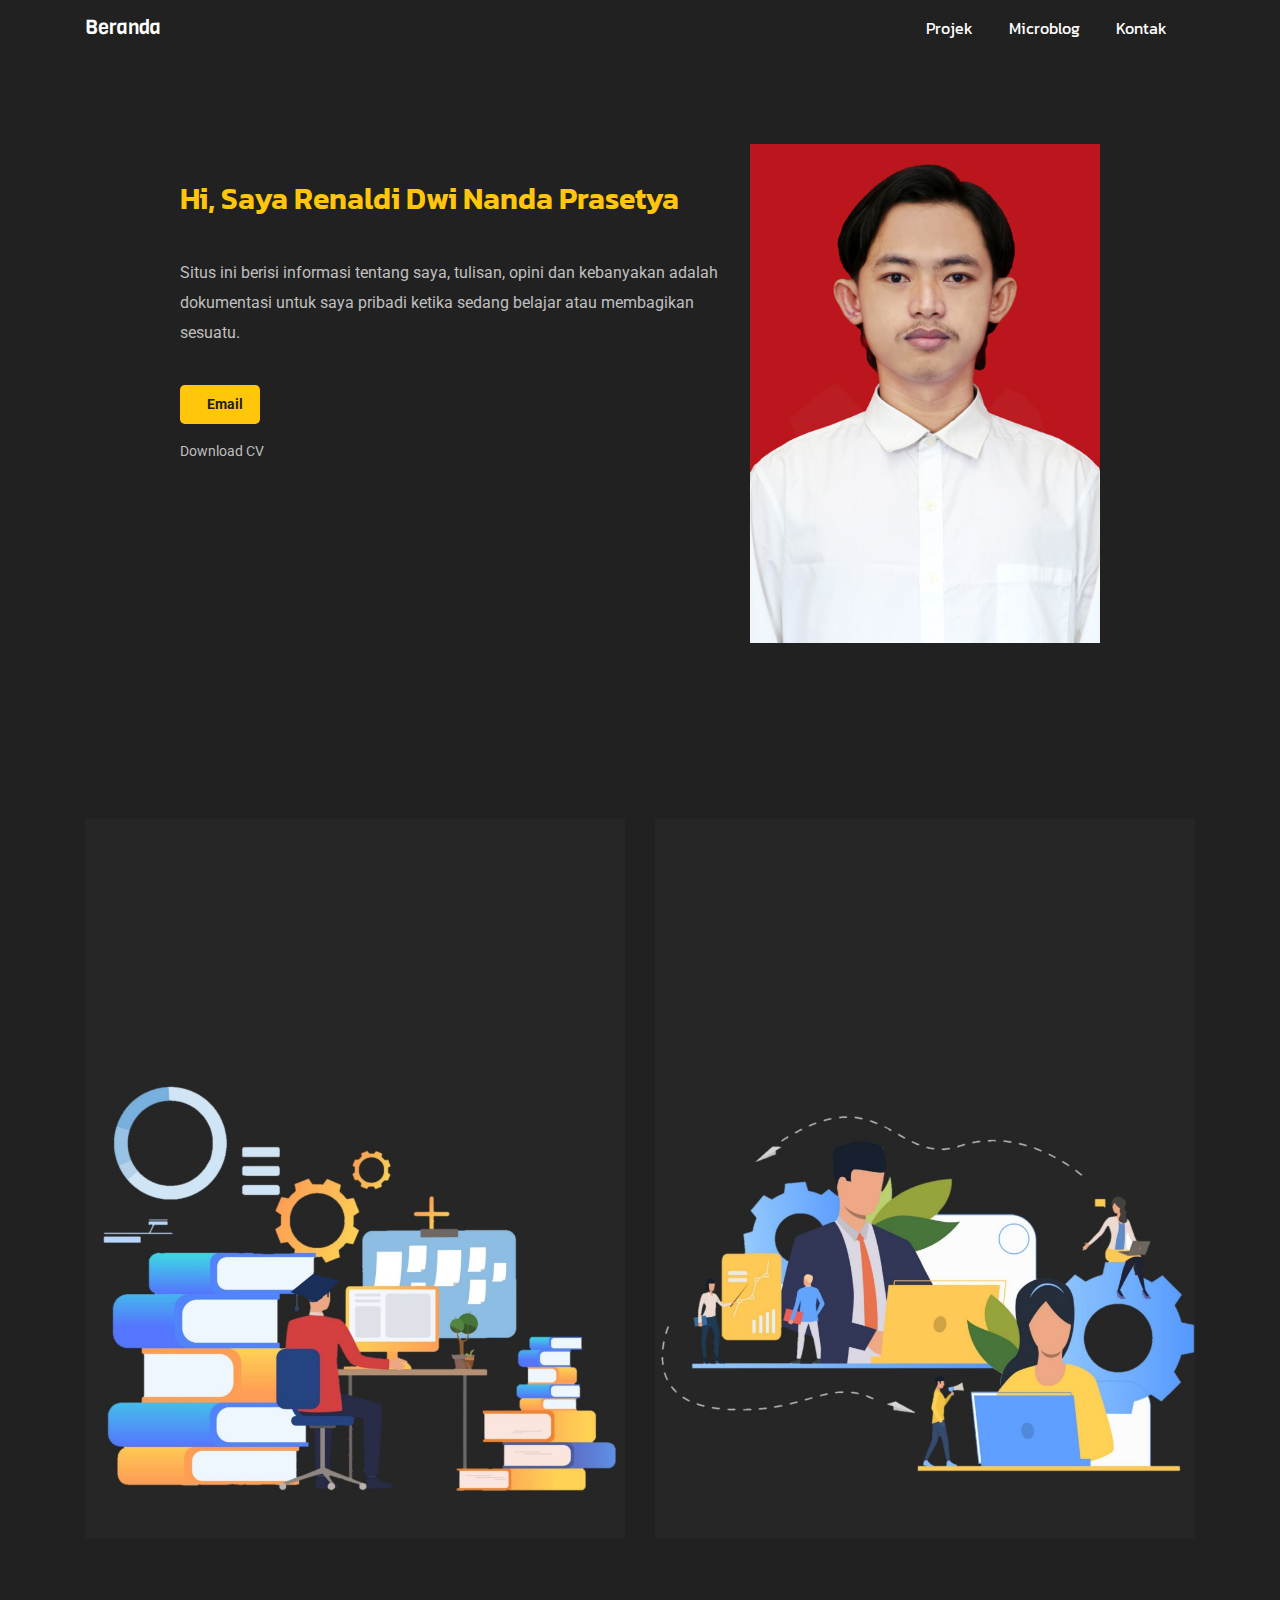
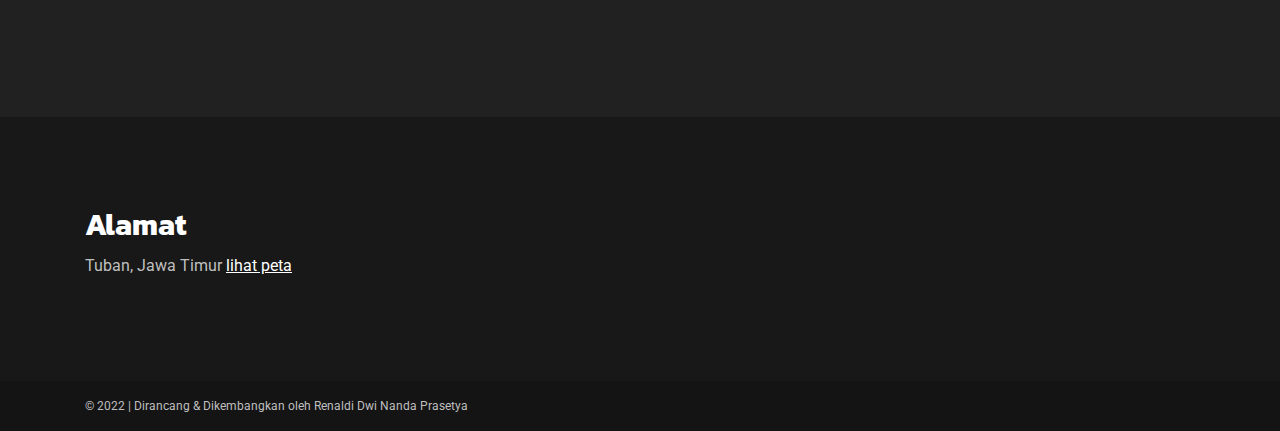
<file: index.html>
<!doctype html>
<html lang="en">

<head>
  <!-- Required meta tags -->
  <meta charset="utf-8">
  <meta name="viewport" content="width=device-width, initial-scale=1, shrink-to-fit=no">

  <!-- Bootstrap CSS -->
  <link rel="stylesheet" href="https://stackpath.bootstrapcdn.com/bootstrap/4.4.1/css/bootstrap.min.css"
    integrity="sha384-Vkoo8x4CGsO3+Hhxv8T/Q5PaXtkKtu6ug5TOeNV6gBiFeWPGFN9MuhOf23Q9Ifjh" crossorigin="anonymous">

  <!-- My CSS -->
  <link rel="stylesheet" href="style.css">

  <!-- Fonts -->
  <link href="https://fonts.googleapis.com/css?family=Viga&display=swap" rel="stylesheet">
  <link href="https://fonts.googleapis.com/css?family=Kanit&display=swap" rel="stylesheet">
  <link href="https://fonts.googleapis.com/css?family=Roboto&display=swap" rel="stylesheet">
  <link rel="stylesheet" href="https://use.fontawesome.com/releases/v5.7.2/css/all.css"
    integrity="sha384-fnmOCqbTlWIlj8LyTjo7mOUStjsKC4pOpQbqyi7RrhN7udi9RwhKkMHpvLbHG9Sr" crossorigin="anonymous">

  <title>Beranda - Portofolio</title>
</head>

<body>

  <!-- Navbar -->
  <nav class="navbar fixed-top navbar-expand-lg navbar-dark">
    <div class="container text-center">
      <a class="navbar-brand" href="index.html">
        Beranda
      </a>
      <button class="navbar-toggler" type="button" data-toggle="collapse" data-target="#navbarNavAltMarkup"
        aria-controls="navbarNavAltMarkup" aria-expanded="false" aria-label="Toggle navigation">
        <span class="navbar-toggler-icon"></span>
      </button>
      <div class="collapse navbar-collapse" id="navbarNavAltMarkup">
        <div class="navbar-nav ml-auto">
          <a class="nav-item nav-link" href="#">Projek</a>
          <a class="nav-item nav-link" href="#">Microblog</a>
          <a class="nav-item nav-link" href="https://api.whatsapp.com/send?phone=6285591702072/">Kontak</a>
        </div>
      </div>
    </div>
  </nav>
  <!-- Akhir Navbar -->

  <!-- Jumbotron -->
  <div class="jumbotron jumbotron-fluid">
    <div class="container">
      <div class="row justify-content-center">
        <div class="col-md-6">
          <h1 class="display-4 flow-text">Hi, Saya Renaldi Dwi Nanda Prasetya</h1>
          <p class="lead mt-4">Situs ini berisi informasi tentang saya, tulisan, opini dan kebanyakan adalah dokumentasi untuk saya pribadi ketika sedang belajar atau membagikan sesuatu.
          </p>
          <div class="row akun">
            <div class="tombol">
              <a class="btn btn-tombol btn-lg" href="mailto:ghost.renaldi@gmail.com"><i
                  class="fas fa-envelope email"></i> <b>Email</b></a>
              <a href="https://www.instagram.com/renaldottt/"><i class="fab fa-instagram sosmed"></i></a>
              <a href="https://api.whatsapp.com/send?phone=6285591702072/"><i class="fab fa-whatsapp sosmed"></i></a>
              <a href="https://web.facebook.com/renaldi_dnp"><i class="fab fa-facebook-f sosmed"></i></a>
            </div>
          </div>
          <div>
            <a class="cv" href="#"><i
                class="fas fa-download"></i> Download
              CV</a>
          </div>
        </div>
        <div class="col-md-4 foto">
          <img src="img/renaldi2.jpg" width="100%" alt="foto">
        </div>
      </div>
    </div>
  </div>
  <!-- Akhir Jumbotron -->

  <!-- Pendidikan dan Organisasi -->
  <section class="pendidikan">
    <div class="container">
      <div class="row justify-content-center">
        <div class="col-md-6 pendidikan-utama">
          <a href="pendidikan.html">
            <img src="img/pendidikan/cover.jpeg" width="100%" alt="">
            <span>
              <h1>Pendidikan</h1>
              <p>
                <br>Merupakan faktor penting dalam proses</br>
                <br>mengembangkan pengetahuan dan</br>
                <br>kemampuan seseorang.</br>
              <h2>Lihat lebih banyak <i class="far fa-arrow-alt-circle-right"></i></h2>
              </p>
            </span>
          </a>
        </div>

        <div class="col-md-6 organisasi-utama">
          <a href="pekerjaan.html">
            <img src="img/pekerjaan/cover.jpeg" width="100%" alt="">
            <span>
              <h1>Pengalaman Kerja</h1>
              <p>
                <br>Pengalaman kerja adalah sesuatu</br>
                <br>yang sangat penting untuk mengembangkan</br>
                <br>bakat dan skill seseorang.</br>
              <h2>Lihat lebih banyak <i class="far fa-arrow-alt-circle-right"></i></h2>
              </p>
            </span>
          </a>
        </div>
      </div>
    </div>
  </section>
  <!-- Akhir Pendidikan dan Organisasi -->


  

  <!-- Kontak -->
  <section class="kontak mt-5">
    <div class="container">
      <div class="row kontak-item">
        <div class="col-md-10">
          <h1><b>Alamat</b></h1>
          <p>Tuban, Jawa Timur <a
              href="https://goo.gl/maps/TN77aU2p3J58ptPbA"><u> lihat
                peta</u></a></p>
          <a href="mailto:ghost.renaldi@gmail.com"><i class="fas fa-envelope sosmed email"></i></a>
          <a href="https://www.instagram.com/renaldottt"><i class="fab fa-instagram sosmed instagram"></i></a>
          <a href="https://api.whatsapp.com/send?phone=6285591702072/"><i
              class="fab fa-whatsapp sosmed whatsapp"></i></a>
          <a href="https://web.facebook.com/renaldi.dnp"><i class="fab fa-facebook-f sosmed facebook"></i></a>
        </div>
        <div class="col-md-2 logo">
        </div>
      </div>
    </div>
  </section>
  <!-- Akhir Kontak -->

  <!-- Footer -->
  <footer class="footer">
    <div class="container">
      <div class="row pt-3">
        <div class="col-md-6 kiri">
          <p>&copy; 2022 | Dirancang & Dikembangkan oleh Renaldi Dwi Nanda Prasetya</p>
        </div>
      </div>
    </div>
  </footer>

  <!-- Akhir Footer -->

  <!-- jQuery first, then Popper.js, then Bootstrap JS -->
  <script src="https://code.jquery.com/jquery-3.4.1.slim.min.js"
    integrity="sha384-J6qa4849blE2+poT4WnyKhv5vZF5SrPo0iEjwBvKU7imGFAV0wwj1yYfoRSJoZ+n"
    crossorigin="anonymous"></script>
  <script src="https://cdn.jsdelivr.net/npm/popper.js@1.16.0/dist/umd/popper.min.js"
    integrity="sha384-Q6E9RHvbIyZFJoft+2mJbHaEWldlvI9IOYy5n3zV9zzTtmI3UksdQRVvoxMfooAo"
    crossorigin="anonymous"></script>
  <script src="https://stackpath.bootstrapcdn.com/bootstrap/4.4.1/js/bootstrap.min.js"
    integrity="sha384-wfSDF2E50Y2D1uUdj0O3uMBJnjuUD4Ih7YwaYd1iqfktj0Uod8GCExl3Og8ifwB6"
    crossorigin="anonymous"></script>
</body>

</html>
</file>
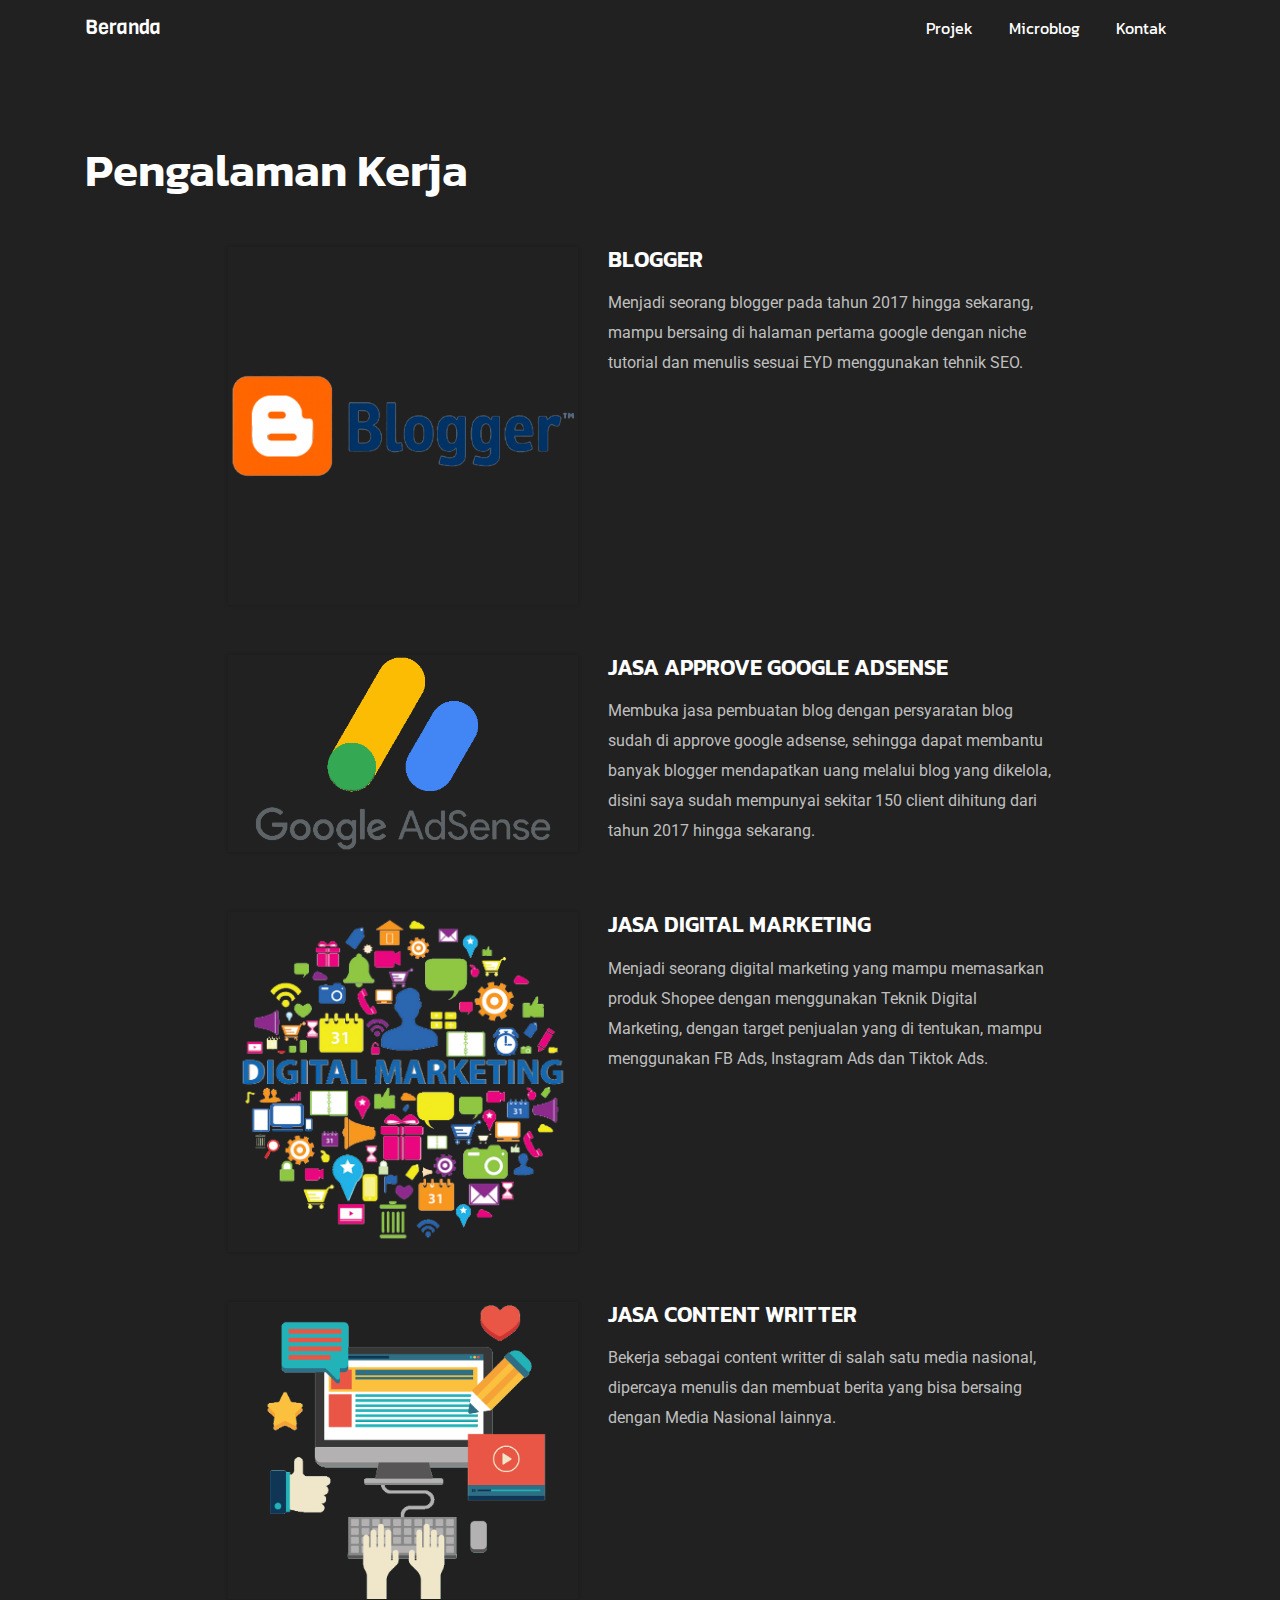
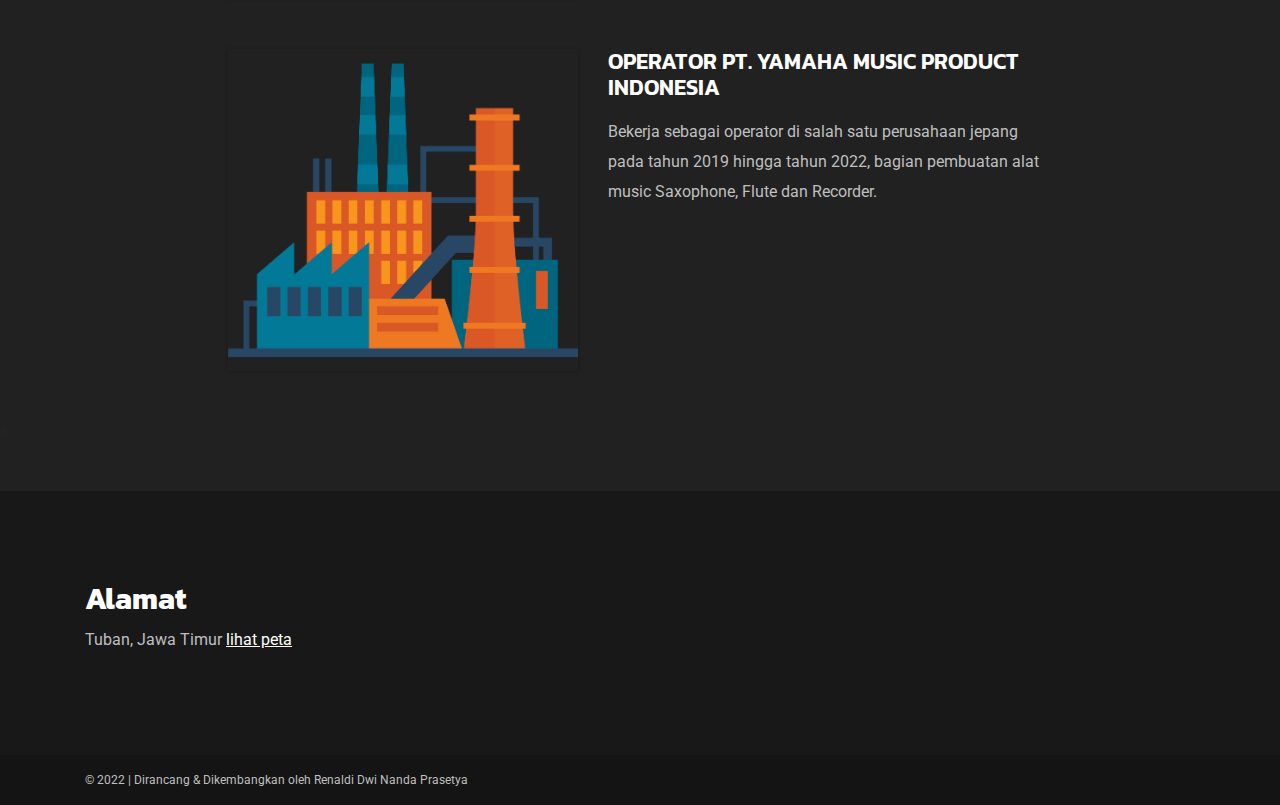
<file: pekerjaan.html>
<!doctype html>
<html lang="en">

<head>
  <!-- Required meta tags -->
  <meta charset="utf-8">
  <meta name="viewport" content="width=device-width, initial-scale=1, shrink-to-fit=no">

  <!-- Bootstrap CSS -->
  <link rel="stylesheet" href="https://stackpath.bootstrapcdn.com/bootstrap/4.4.1/css/bootstrap.min.css"
    integrity="sha384-Vkoo8x4CGsO3+Hhxv8T/Q5PaXtkKtu6ug5TOeNV6gBiFeWPGFN9MuhOf23Q9Ifjh" crossorigin="anonymous">

  <!-- My CSS -->
  <link rel="stylesheet" href="style.css">

  <!-- Fonts -->
  <link href="https://fonts.googleapis.com/css?family=Viga&display=swap" rel="stylesheet">
  <link href="https://fonts.googleapis.com/css?family=Kanit&display=swap" rel="stylesheet">
  <link href="https://fonts.googleapis.com/css?family=Roboto&display=swap" rel="stylesheet">
  <link rel="stylesheet" href="https://use.fontawesome.com/releases/v5.7.2/css/all.css"
    integrity="sha384-fnmOCqbTlWIlj8LyTjo7mOUStjsKC4pOpQbqyi7RrhN7udi9RwhKkMHpvLbHG9Sr" crossorigin="anonymous">

  <title>Pengalaman Kerja - Portofolio</title>
</head>

<body>

  <!-- Navbar -->
  <nav class="navbar fixed-top navbar-expand-lg navbar-dark">
    <div class="container text-center">
      <a class="navbar-brand" href="index.html">
        
        Beranda
      </a>
      <button class="navbar-toggler" type="button" data-toggle="collapse" data-target="#navbarNavAltMarkup"
        aria-controls="navbarNavAltMarkup" aria-expanded="false" aria-label="Toggle navigation">
        <span class="navbar-toggler-icon"></span>
      </button>
      <div class="collapse navbar-collapse" id="navbarNavAltMarkup">
        <div class="navbar-nav ml-auto">
          <a class="nav-item nav-link" href="https://github.com/satriowijaya">Projek</a>
          <a class="nav-item nav-link" href="https://www.instagram.com/storyouid/">Microblog</a>
          <a class="nav-item nav-link" href="https://api.whatsapp.com/send?phone=6285591702072/">Kontak</a>
        </div>
      </div>
    </div>
  </nav>
  <!-- Akhir Navbar -->

  <!-- Organisasi -->
  <section class="organisasi">
    <div class="container">
      <div class="row organisasi-menu">
        <div class="col-md-12">
          <h1>Pengalaman Kerja</h1>
        </div>
      </div>

      <div class="row organisasi-item justify-content-center">
        <div class="col-md-4">
          <img src="img/pekerjaan/blogger.png" alt="osis">
        </div>
        <div class="col-md-5">
          <h2>BLOGGER</h2>
          <p>Menjadi seorang blogger pada tahun 2017 hingga sekarang, mampu bersaing di halaman pertama google dengan niche tutorial dan menulis sesuai EYD menggunakan tehnik SEO. </p>
        </div>
      </div>
      <div class="row organisasi-item justify-content-center">
        <div class="col-md-4">
          <img src="img/pekerjaan/adsense.png" alt="pmr">
        </div>
        <div class="col-md-5">
          <h2>JASA APPROVE GOOGLE ADSENSE</h2>
          <p>Membuka jasa pembuatan blog dengan persyaratan blog sudah di approve google adsense, sehingga dapat membantu banyak blogger mendapatkan uang melalui blog yang dikelola, disini saya sudah mempunyai sekitar 150 client dihitung dari tahun 2017 hingga sekarang.</p>
        </div>
      </div>
      <div class="row organisasi-item justify-content-center">
        <div class="col-md-4">
          <img src="img/pekerjaan/marketing.png" alt="pramuka">
        </div>
        <div class="col-md-5">
          <h2>JASA DIGITAL MARKETING</h2>
          <p>Menjadi seorang digital marketing yang mampu memasarkan produk Shopee dengan menggunakan Teknik Digital Marketing, dengan target penjualan yang di tentukan, mampu menggunakan FB Ads, Instagram Ads dan Tiktok Ads.</p>
        </div>
      </div>
      <div class="row organisasi-item justify-content-center last">
        <div class="col-md-4">
          <img src="img/pekerjaan/writter.png" alt="himapali">
        </div>
        <div class="col-md-5">
          <h2>JASA CONTENT WRITTER</h2>
          <p>Bekerja sebagai content writter di salah satu media nasional, dipercaya menulis dan membuat berita yang bisa bersaing dengan Media Nasional lainnya.</p>
        </div>
      </div>
      <div class="row organisasi-item justify-content-center last mb-5">
        <div class="col-md-4  akhir">
          <img src="img/pekerjaan/operator.png" alt="himsif">
        </div>
        <div class="col-md-5 akhir-text">
          <h2>OPERATOR PT. YAMAHA MUSIC PRODUCT INDONESIA</h2>
          <p>Bekerja sebagai operator di salah satu perusahaan jepang pada tahun 2019 hingga tahun 2022, bagian pembuatan alat music Saxophone, Flute dan Recorder.</p>
        </div>
      </div>
    </div>
  </section>
  <!-- Akhir Organisasi -->

  < <!-- Kontak -->
  <section class="kontak mt-5">
    <div class="container">
      <div class="row kontak-item">
        <div class="col-md-10">
          <h1><b>Alamat</b></h1>
          <p>Tuban, Jawa Timur <a
              href="https://goo.gl/maps/TN77aU2p3J58ptPbA"><u> lihat
                peta</u></a></p>
          <a href="mailto:ghost.renaldi@gmail.com"><i class="fas fa-envelope sosmed email"></i></a>
          <a href="https://www.instagram.com/renaldottt"><i class="fab fa-instagram sosmed instagram"></i></a>
          <a href="https://api.whatsapp.com/send?phone=6285591702072/"><i
              class="fab fa-whatsapp sosmed whatsapp"></i></a>
          <a href="https://web.facebook.com/renaldi.dnp"><i class="fab fa-facebook-f sosmed facebook"></i></a>
        </div>
        <div class="col-md-2 logo">
        </div>
      </div>
    </div>
  </section>
  <!-- Akhir Kontak -->


  <!-- Footer -->
  <footer class="footer">
    <div class="container">
      <div class="row pt-3">
        <div class="col-md-6 kiri">
          <p>&copy; 2022 | Dirancang & Dikembangkan oleh Renaldi Dwi Nanda Prasetya</p>
        </div>
      </div>
    </div>
  </footer>

  <!-- Akhir Footer -->

  <!-- Optional JavaScript -->
  <!-- jQuery first, then Popper.js, then Bootstrap JS -->
  <script src="https://code.jquery.com/jquery-3.4.1.slim.min.js"
    integrity="sha384-J6qa4849blE2+poT4WnyKhv5vZF5SrPo0iEjwBvKU7imGFAV0wwj1yYfoRSJoZ+n"
    crossorigin="anonymous"></script>
  <script src="https://cdn.jsdelivr.net/npm/popper.js@1.16.0/dist/umd/popper.min.js"
    integrity="sha384-Q6E9RHvbIyZFJoft+2mJbHaEWldlvI9IOYy5n3zV9zzTtmI3UksdQRVvoxMfooAo"
    crossorigin="anonymous"></script>
  <script src="https://stackpath.bootstrapcdn.com/bootstrap/4.4.1/js/bootstrap.min.js"
    integrity="sha384-wfSDF2E50Y2D1uUdj0O3uMBJnjuUD4Ih7YwaYd1iqfktj0Uod8GCExl3Og8ifwB6"
    crossorigin="anonymous"></script>
</body>

</html>
</file>
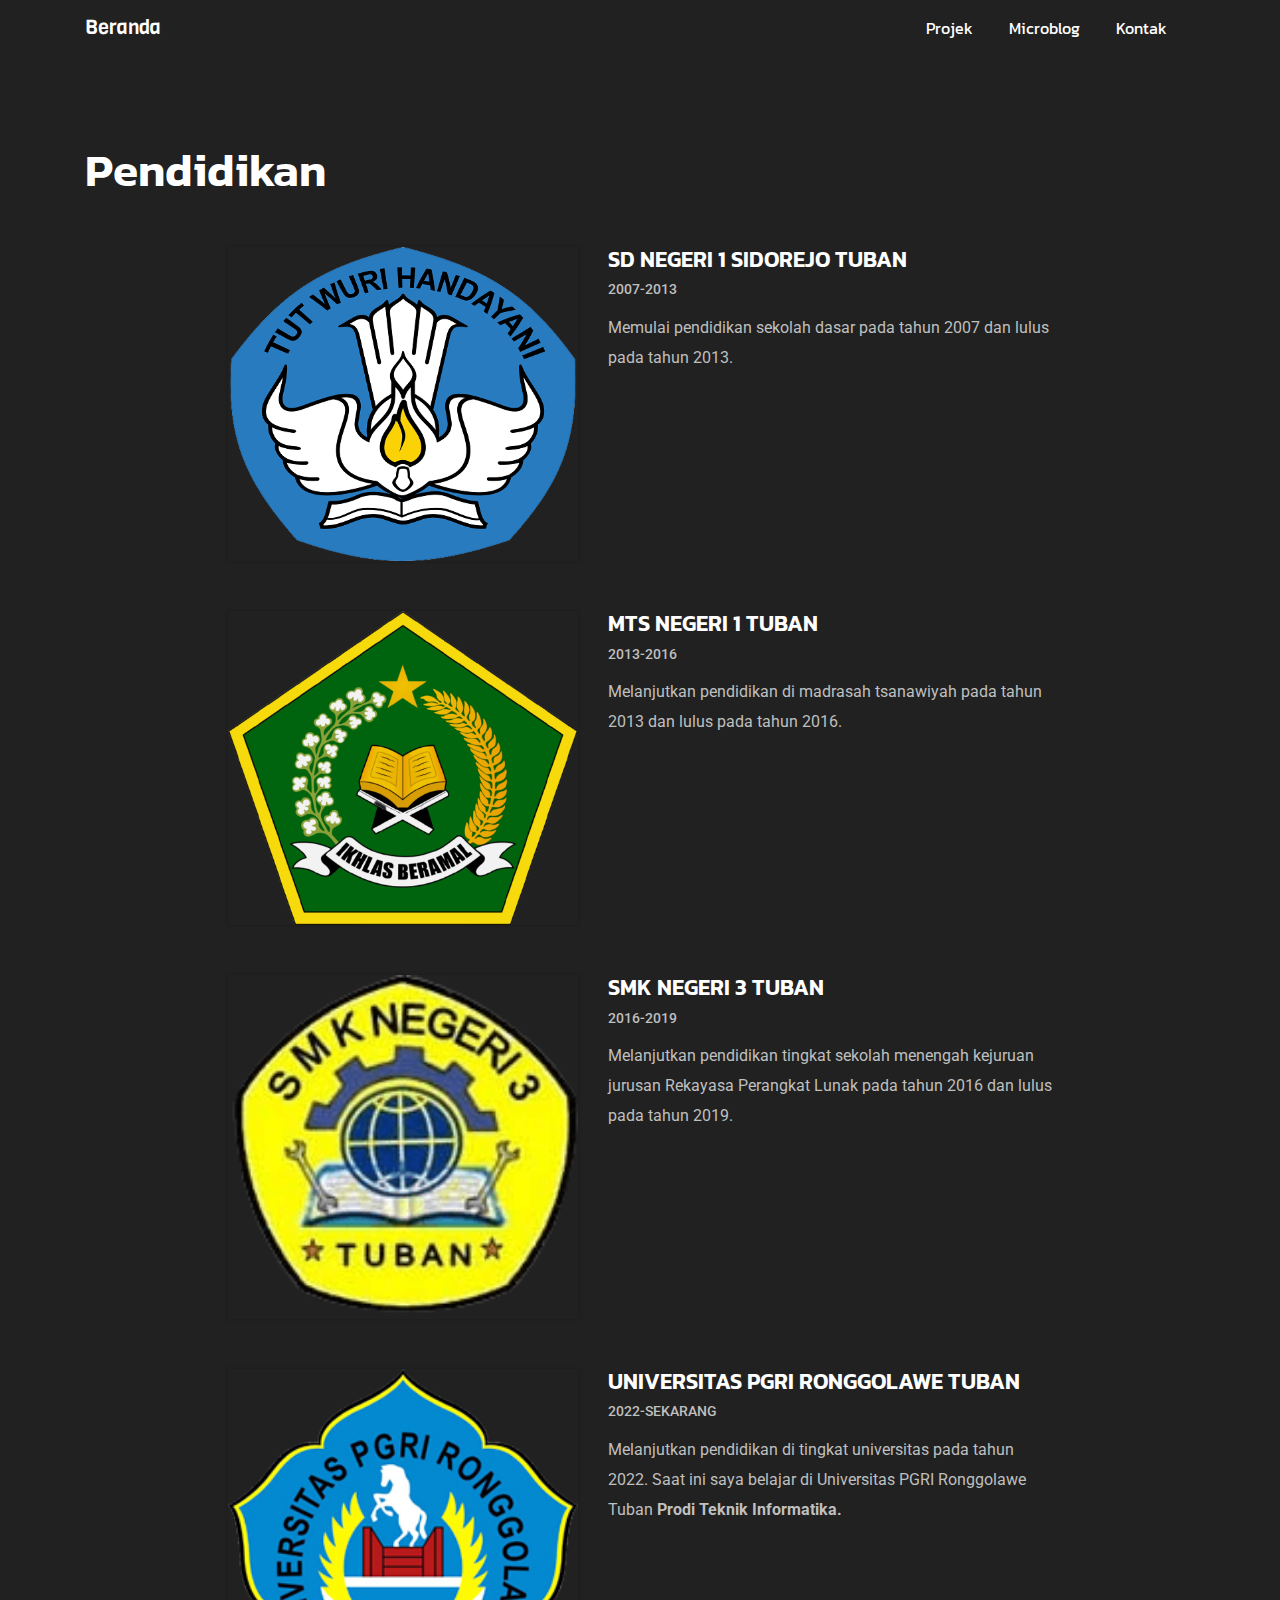
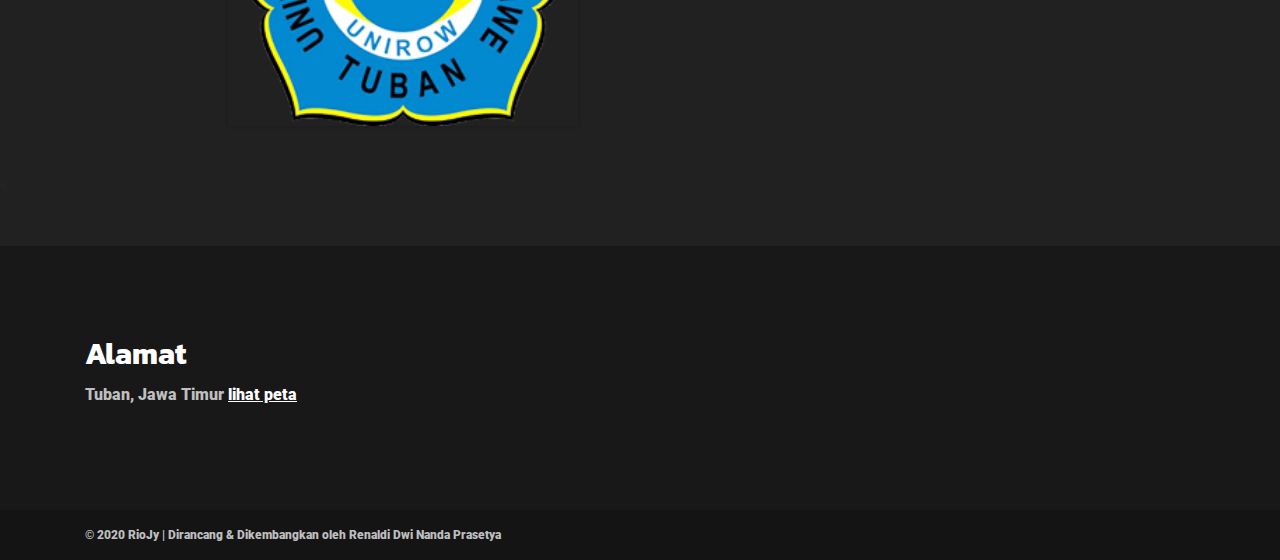
<file: pendidikan.html>
<!doctype html>
<html lang="en">

<head>
  <!-- Required meta tags -->
  <meta charset="utf-8">
  <meta name="viewport" content="width=device-width, initial-scale=1, shrink-to-fit=no">

  <!-- Bootstrap CSS -->
  <link rel="stylesheet" href="https://stackpath.bootstrapcdn.com/bootstrap/4.4.1/css/bootstrap.min.css"
    integrity="sha384-Vkoo8x4CGsO3+Hhxv8T/Q5PaXtkKtu6ug5TOeNV6gBiFeWPGFN9MuhOf23Q9Ifjh" crossorigin="anonymous">

  <!-- My CSS -->
  <link rel="stylesheet" href="style.css">

  <!-- Fonts -->
  <link href="https://fonts.googleapis.com/css?family=Viga&display=swap" rel="stylesheet">
  <link href="https://fonts.googleapis.com/css?family=Kanit&display=swap" rel="stylesheet">
  <link href="https://fonts.googleapis.com/css?family=Roboto&display=swap" rel="stylesheet">
  <link rel="stylesheet" href="https://use.fontawesome.com/releases/v5.7.2/css/all.css"
    integrity="sha384-fnmOCqbTlWIlj8LyTjo7mOUStjsKC4pOpQbqyi7RrhN7udi9RwhKkMHpvLbHG9Sr" crossorigin="anonymous">

  <title>Pendidikan - Portofolio</title>
</head>

<body>

  <!-- Navbar -->
  <nav class="navbar fixed-top navbar-expand-lg navbar-dark">
    <div class="container text-center">
      <a class="navbar-brand" href="index.html">
        Beranda
      </a>
      <button class="navbar-toggler" type="button" data-toggle="collapse" data-target="#navbarNavAltMarkup"
        aria-controls="navbarNavAltMarkup" aria-expanded="false" aria-label="Toggle navigation">
        <span class="navbar-toggler-icon"></span>
      </button>
      <div class="collapse navbar-collapse" id="navbarNavAltMarkup">
        <div class="navbar-nav ml-auto">
          <a class="nav-item nav-link" href="https://github.com/satriowijaya">Projek</a>
          <a class="nav-item nav-link" href="https://www.instagram.com/storyouid/">Microblog</a>
          <a class="nav-item nav-link" href="https://api.whatsapp.com/send?phone=6285591702072/">Kontak</a>
        </div>
      </div>
    </div>
  </nav>
  <!-- Akhir Navbar -->

  <!-- Pendidikan -->
  <section class="pendidikan">
    <div class="container">
      <div class="row pendidikan-menu">
        <div class="col-md-12">
          <h1>Pendidikan</h1>
        </div>
      </div>

      <div class="row pendidikan-item justify-content-center">
        <div class="col-md-4">
          <img src="img/pendidikan/sd.png" alt="muhammadiyah">
        </div>
        <div class="col-md-5">
          <h2>SD NEGERI 1 SIDOREJO TUBAN</h2>
          <h3>2007-2013</h3>
          <p>Memulai pendidikan sekolah dasar pada tahun 2007 dan lulus pada tahun 2013.</u></a></p>
        </div>
      </div>
      <div class="row pendidikan-item justify-content-center">
        <div class="col-md-4 khusus">
          <img src="img/pendidikan/mts.png" alt="pgri">
        </div>
        <div class="col-md-5 khusus">
          <h2>MTS NEGERI 1 TUBAN</h2>
          <h3>2013-2016</h3>
          <p>Melanjutkan pendidikan di madrasah tsanawiyah pada tahun 2013 dan lulus pada tahun 2016.   
          </p>
        </div>
      </div>
      <div class="row pendidikan-item justify-content-center">
        <div class="col-md-4">
          <img src="img/pendidikan/smk.png" alt="pgri2">
        </div>
        <div class="col-md-5">
          <h2>SMK NEGERI 3 TUBAN</h2>
          <h3>2016-2019</h3>
          <p>Melanjutkan pendidikan tingkat sekolah menengah kejuruan jurusan Rekayasa Perangkat Lunak pada tahun 2016
            dan lulus pada tahun 2019.
          </p>
        </div>
      </div>
      <div class="row pendidikan-item akhir justify-content-center last mb-5">
        <div class="col-md-4 akhir">
          <img src="img/pendidikan/univ.png" alt="bidar">
        </div>
        <div class="col-md-5 akhir-text">
          <h2>UNIVERSITAS PGRI RONGGOLAWE TUBAN</h2>
          <h3>2022-SEKARANG</h3>
          <p>Melanjutkan pendidikan di tingkat universitas pada tahun 2022. Saat ini saya
            belajar
            di Universitas PGRI Ronggolawe Tuban <b>Prodi Teknik Informatika.<b>
            </p>
        </div>
      </div>
    </div>
  </section>
  <!-- Akhir Pendidikan -->

  < <!-- Kontak -->
  <section class="kontak mt-5">
    <div class="container">
      <div class="row kontak-item">
        <div class="col-md-10">
          <h1><b>Alamat</b></h1>
          <p>Tuban, Jawa Timur <a
              href="https://goo.gl/maps/TN77aU2p3J58ptPbA"><u> lihat
                peta</u></a></p>
          <a href="mailto:ghost.renaldi@gmail.com"><i class="fas fa-envelope sosmed email"></i></a>
          <a href="https://www.instagram.com/renaldottt"><i class="fab fa-instagram sosmed instagram"></i></a>
          <a href="https://api.whatsapp.com/send?phone=6285591702072/"><i
              class="fab fa-whatsapp sosmed whatsapp"></i></a>
          <a href="https://web.facebook.com/renaldi.dnp"><i class="fab fa-facebook-f sosmed facebook"></i></a>
        </div>
        <div class="col-md-2 logo">
        </div>
      </div>
    </div>
  </section>
  <!-- Akhir Kontak -->

  <!-- Footer -->
  <footer class="footer">
    <div class="container">
      <div class="row pt-3">
        <div class="col-md-6 kiri">
          <p>&copy; 2020 RioJy | Dirancang & Dikembangkan oleh Renaldi Dwi Nanda Prasetya</p>
        </div>
      </div>
    </div>
  </footer>

  <!-- Akhir Footer -->

  <!-- Optional JavaScript -->
  <!-- jQuery first, then Popper.js, then Bootstrap JS -->
  <script src="https://code.jquery.com/jquery-3.4.1.slim.min.js"
    integrity="sha384-J6qa4849blE2+poT4WnyKhv5vZF5SrPo0iEjwBvKU7imGFAV0wwj1yYfoRSJoZ+n"
    crossorigin="anonymous"></script>
  <script src="https://cdn.jsdelivr.net/npm/popper.js@1.16.0/dist/umd/popper.min.js"
    integrity="sha384-Q6E9RHvbIyZFJoft+2mJbHaEWldlvI9IOYy5n3zV9zzTtmI3UksdQRVvoxMfooAo"
    crossorigin="anonymous"></script>
  <script src="https://stackpath.bootstrapcdn.com/bootstrap/4.4.1/js/bootstrap.min.js"
    integrity="sha384-wfSDF2E50Y2D1uUdj0O3uMBJnjuUD4Ih7YwaYd1iqfktj0Uod8GCExl3Og8ifwB6"
    crossorigin="anonymous"></script>
</body>

</html>
</file>
<file: style.css>
body {
    background-color: #212121;
}

/* Navbar */
.navbar {
  background-color: #212121;
}
    
.navbar-brand {
  font-family: Viga;
}
    
.nav-link {
  font-family: Kanit;
  margin-right: 20px;
  color: white !important;
}
    
.nav-link.active {
  color: #FFC60B !important;
}
    
.navbar-brand:hover, .nav-link:hover {
  color: #FFC60B !important;
}
   
/* Jumbotron */
.jumbotron {
  background-color: #212121;
}

.jumbotron .display-4 {
  font-family: Kanit;
  color: #FFC60B;
  font-size: 20px;
  font-weight: 600;
  line-height: 39px;
  margin-top: 50px;
}
   
.jumbotron h2 {
  font-family: Kanit;
  color: white;
  font-size: 40px;
  font-weight: 600;
  line-height: 60px;
  margin-top: -20px;
  margin-bottom: -15px;
}
     
.jumbotron p {
  font-family: Roboto;
  font-weight: 400;
  color: #bfbfbf;
  font-size: 16px;
  line-height: 30px;
}

.jumbotron p span {
  color: white;
}

.jumbotron p span:hover {
  color: #bfbfbf;
}
    
.btn.btn-tombol {
  font-family: Roboto;
  font-size: 14px;
  size: 50px;
  background-color: #FFC60B;
  color: #212121;
  margin-right: 20px;
}

.tombol .email {
  margin-right: 10px;
}

.btn.btn-tombol:hover {
  background-color: rgba(255, 198, 11, 0.815);
}

.cv {
  font-family: Roboto;
  font-size: 14px;
  color: #bfbfbf;
}

.cv:hover {
  color: white;
  text-decoration: none;
}
    
.jumbotron .foto {
  margin-top: 40px;
}

.jumbotron .sosmed {
  margin-right: 20px;
  color: #bfbfbf;
  font-size: 28px;
}

.sosmed {
  margin-top: 5px;
}

.jumbotron .sosmed:hover {
  color: white;
}

.jumbotron .akun {
  padding: 15px;
}

  /* Blog */
  .blog {
    margin-top: 150px;
    margin-bottom: 150px;
  }

  .alert-coming {
    font-family: Kanit;
    background-color: #FFC60B;
    color: #141414;
  }

/* Pendidikan dan Organisasi */
.pendidikan-utama h1,
.organisasi-utama h1 {
  font-family: Kanit;
  color: white;
  font-size: 30px;
  line-height: 39px;
  margin-top: 10px;
  font-weight: 600;
}

  .pendidikan-utama {
    margin-top: 50px;
    margin-bottom: 50px;
  }

  .pendidikan-utama p,
  .organisasi-utama p {
    font-family: Roboto;
    font-size: 16px;
    color: #bfbfbf;
  }

  .pendidikan-utama h2,
  .organisasi-utama h2 {
    font-size: 16px;
    color: #FFC60B;
  }

  .pendidikan-utama span,
  .organisasi-utama span {
    display: block;
    width: 90%;
    height: 90%;
    background-color: #21212100;
    position: absolute;
    top: 0;
    text-align: left;
    line-height: 80%;
    padding: 20px;
    text-shadow: 1px 1px 1px #141414;
  }

.pendidikan-menu h1,
.organisasi-menu h1 {
  font-family: Kanit;
  color: white;
  font-size: 30px;
  line-height: 39px;
  margin-top: 150px;
  font-weight: 600;
}

.pendidikan-utama img {
  margin-bottom: 80px;
}

.pendidikan-item h2,
.organisasi-item h2 {
  font-family: Kanit;
  color: white;
  font-size: 18px;
  font-weight: 600;
  margin-top: 15px;
}

.pendidikan-item h3,
.organisasi-item h3 {
  font-family: Roboto;
  font-size: 14px;
  color: #bfbfbf;
}

.pendidikan-item p,
.organisasi-item p {
  font-family: Roboto;
  color: #bfbfbf;
  line-height: 30px;
  margin-top: 15px;
}

.pendidikan-item a,
.organisasi-item a {
  font-family: Roboto;
  color: white;
  text-decoration: none;
}

.pendidikan-item a:hover,
.organisasi-item a:hover {
  color: #bfbfbf;
}

.pendidikan-item img,
.organisasi-item img {
  box-shadow: 0 0 4px rgba(0,0,0,.2);
  margin-top: 50px;
  width: 100%;
}

.akhir-text {
  margin-bottom: 60px;
}

/* Piagam */
.piagam h1 {
  font-family: Kanit;
  color: white;
  font-size: 30px;
  font-weight: 600;
  margin-top: 150px;
  margin-bottom: 50px;
}

.piagam span {
  display: block;
  font-family: Roboto;
  font-size: 12px;
  font-style: italic;
  text-align: center;
  color: #bfbfbf;
  margin-top: 10px;
  margin-bottom: 50px;
}

/* Sertifikat */
.sertifikat-menu h1 {
  font-family: Kanit;
  color: white;
  font-size: 30px;
  text-align: center;
  font-weight: 600;
  margin-top: 100px;
  margin-bottom: 40px;
}

.sertifikat-item span {
  display: block;
  font-family: Roboto;
  font-size: 12px;
  font-style: italic;
  text-align: center;
  color: #bfbfbf;
  margin-top: 10px;
  margin-bottom: 80px;
}

.overlay {
  width: 0;
  height: 0;
  overflow: hidden;
  position: fixed;
  top: 0;
  left: 0;
  background-color: #21212100;
  z-index: 9999;
  transition: .7s;
  text-align: center;
  padding: 100px;
}

.overlay:target {
  width: auto;
  height: auto;
  bottom: 0;
  right: 0;
  background-color: #212121dd;
}

.overlay img {
  width: 230px;
  height: 130;
  max-height: 100%;
}

.overlay:target img {
  animation: zoomDanFade .7s;
}

.overlay .cloase {
  opacity: 0;
}

.overlay:target .cloase {
  animation: slideDownFade .5s .5s forwards;
  position: absolute;
  font-size: 20px;
  color: #FFC60B;
  top: 50px;
  left: 50%;
}

@keyframes zoomDanFade {
  0% {
    transform: scale(0);
    opacity: 0;
  }

  100% {
    transform: scale(1);
    opacity: 1;
  }
}

@keyframes slideDownFade {
  0% {
    opacity: 0;
    margin-top: -20px;
  }

  100% {
    opacity: 1;
    margin-top: 0;
  }
}

/* Kontak */
.kontak {
  background-color: #181818;
  text-align: center;
  padding: 50px;
}

.kontak-item h1 {
  font-family: Kanit;
  color: white;
  font-size: 24px;
  font-weight: 500;
  margin-top: 40px
}

.kontak-item p {
  font-family: Roboto;
  color: #bfbfbf;
  font-size: 14px;
  line-height: 30px;
}

.kontak-item a {
  font-family: Roboto;
  text-decoration: none;
  color: white;
  line-height: 30px;
}

.kontak-item a:hover {
  color: #bfbfbf;
}

.kontak .sosmed {
  color: #bfbfbf;
  font-size: 28px;
}

.kontak .sosmed.email {
  margin-left: 15px;
  margin-right: 15px;
}

.kontak .sosmed.instagram,
.kontak .sosmed.whatsapp,
.kontak .sosmed.facebook {
  margin-right: 15px;

}

.kontak .fas, .fab {
  color: #bfbfbf;
} 

.fas:hover, 
.fab:hover {
  color: white;
} 

.kontak .logo img {
  width: 25%;
  margin-top: -445px;
}

/* Footer */
.footer {
  font-family: Roboto;
  background-color: #141414;
  color: #bfbfbf;
  text-align: center;
  font-size: 12px;
}








/* DESKTOP */
@media (min-width: 992px) {
  /* Jumbotron */
  .jumbotron .display-4 {
    font-family: Kanit;
    color: #FFC60B;
    font-size: 30px;
    margin-top: 100px;
    line-height: 70px;
  }
     
  .jumbotron h3 {
    font-family: Kanit;
    color: white;
    font-size: 46px;
    margin-bottom: 25px;
  }

  .jumbotron .sosmed {
    color: #bfbfbf;
    font-size: 28px;
    margin-right: 40px;
  }

  .btn.btn-tombol {
    margin-right: 40px;
  }

  .jumbotron .foto {
    margin-top: 80px;
  }

  /* Blog */
  .blog {
    margin-top: 150px;
    margin-bottom: 150px;
  }

  /* Pendidikan dan Organisasi */
  .pendidikan-utama h1,
  .organisasi-utama h1 {
    margin-top: 50px;
    font-size: 46px;
  }

  .pendidikan-utama,
  .organisasi-utama {
    margin-top: 80px;
  }

  .pendidikan-utama p,
  .organisasi-utama p {
    font-family: Roboto;
    font-size: 16px;
    color: #bfbfbf;
  }

  .pendidikan-utama h2,
  .organisasi-utama h2 {
    font-size: 16px;
    color: #FFC60B;
  }

  .pendidikan-utama span,
  .organisasi-utama span {
    display: block;
    width: 100%;
    height: 100%;
    background-color: #212121bb;
    position: absolute;
    top: 0;
    text-align: left;
    line-height: 80%;
    padding: 30px;
    text-shadow: 1px 1px 1px #141414;
    opacity: 0;
    transition: .3s;
  }
  
  .pendidikan-utama a:hover span,
  .organisasi-utama a:hover span {
    opacity: 1;
  }
  
  .pendidikan-menu h1,
  .organisasi-menu h1 {
    font-size: 46px;
  }

  .pendidikan-item h2,
  .organisasi-item h2 {
    font-family: Kanit;
    font-size: 22px;
    margin-top: 50px;
  }

  .pendidikan-item .home p,
  .organisasi-item .home p {
    font-family: Roboto;
  }

  .akhir-text {
    margin-bottom: 80px;
  }

  /* Piagam */
  .piagam h1 {
    font-size: 46px;
  }

  .piagam .awal img {
    margin-bottom: 40px;
  }

  .piagam .akhir img {
    margin-bottom: 100px;
  }

  .piagam .smk span {
    line-height: 120px;
  }

  .piagam span {
    display: block;
    color: #FFC60B;
    font-size: 14px;
    width: 100%;
    height: 100%;
    background-color: #212121dd;
    text-align: center;
    position: absolute;
    margin-left: -15px;
    top: -10px;
    line-height: 230px;
    text-shadow: 1px 1px 1px #141414;
    opacity: 0;
    transition: .3s;
  }
  
  .piagam a:hover span {
    opacity: 1;
  }

  .overlay {
    width: 0;
    height: 0;
    overflow: hidden;
    position: fixed;
    top: 0;
    left: 0;
    background-color: #21212100;
    z-index: 9999;
    transition: .7s;
    text-align: center;
    padding: 100px;
  }

  .overlay:target {
    width: auto;
    height: auto;
    bottom: 0;
    right: 0;
    background-color: #212121dd;
  }

  .piagam .overlay img {
    width: 300px;
    height: 900px;
    max-height: 100%;
  }

  .piagam .smk .overlay img {
    width: 650px;
    height: 450px;
    max-height: 100%;
  }

  .overlay:target img {
    animation: zoomDanFade .7s;
  }

  .overlay .cloase {
    margin-left: -15px;
    opacity: 0;
  }
  
  .overlay:target .cloase {
    animation: slideDownFade .5s .5s forwards;
    position: absolute;
    font-size: 24px;
    color: #FFC60B;
    top: 50px;
    left: 50%;
  }

  /* Setifikat */
  .sertifikat-menu h1 {
    font-size: 46px;
  }

  .sertifikat-item img {
    margin-bottom:100px;
  }

  .sertifikat-item span {
    display: block;
    color: #FFC60B;
    font-size: 14px;
    width: 255px;
    height: 170px;
    background-color: #212121dd;
    position: absolute;
    top: -10px;
    line-height: 170px;
    text-shadow: 1px 1px 1px #141414;
    opacity: 0;
    transition: .3s;
  }
  
  .sertifikat-item a:hover span {
    opacity: 1;
  }

  .overlay {
    width: 0;
    height: 0;
    overflow: hidden;
    position: fixed;
    top: 0;
    left: 0;
    background-color: #21212100;
    z-index: 9999;
    transition: .7s;
    text-align: center;
    padding: 100px;
  }

  .overlay:target {
    width: auto;
    height: auto;
    bottom: 0;
    right: 0;
    background-color: #212121dd;
  }

  .overlay img {
    width: 650px;
    height: 450;
    max-height: 100%;
  }

  .overlay:target img {
    animation: zoomDanFade .7s;
  }

  .overlay .cloase {
    opacity: 0;
  }

  
  .overlay:target .cloase {
    animation: slideDownFade .5s .5s forwards;
    position: absolute;
    font-size: 24px;
    color: #FFC60B;
    top: 50px;
    left: 50%;
  }

  @keyframes zoomDanFade {
    0% {
      transform: scale(0);
      opacity: 0;
    }

    100% {
      transform: scale(1);
      opacity: 1;
    }
  }

  @keyframes slideDownFade {
    0% {
      opacity: 0;
      margin-top: -20px;
    }

    100% {
      opacity: 1;
      margin-top: 0;
    }
  }

  /* Kontak */
  .kontak-item h1 {
    font-family: Kanit;
    color: white;
    font-size: 30px;
    font-weight: 500;
  }

  .kontak-item p {
    font-size: 16px;
  }

  .kontak-item {
    text-align: left;
  }

  .kontak .sosmed.email {
    margin-left: 0px;
  }

  .kontak .sosmed.email,
  .kontak .sosmed.instagram,
  .kontak .sosmed.whatsapp,
  .kontak .sosmed.facebook {
    margin-right: 50px;
  }

  .kontak .sosmed {
    margin-bottom: 30px;
  }

  .kontak .logo img {
    margin-top: 10px;
    width: 100%;
  }

  /* Footer */
  .footer {
    font-size: 12px;
    text-align: left;
  }
}
</file>
